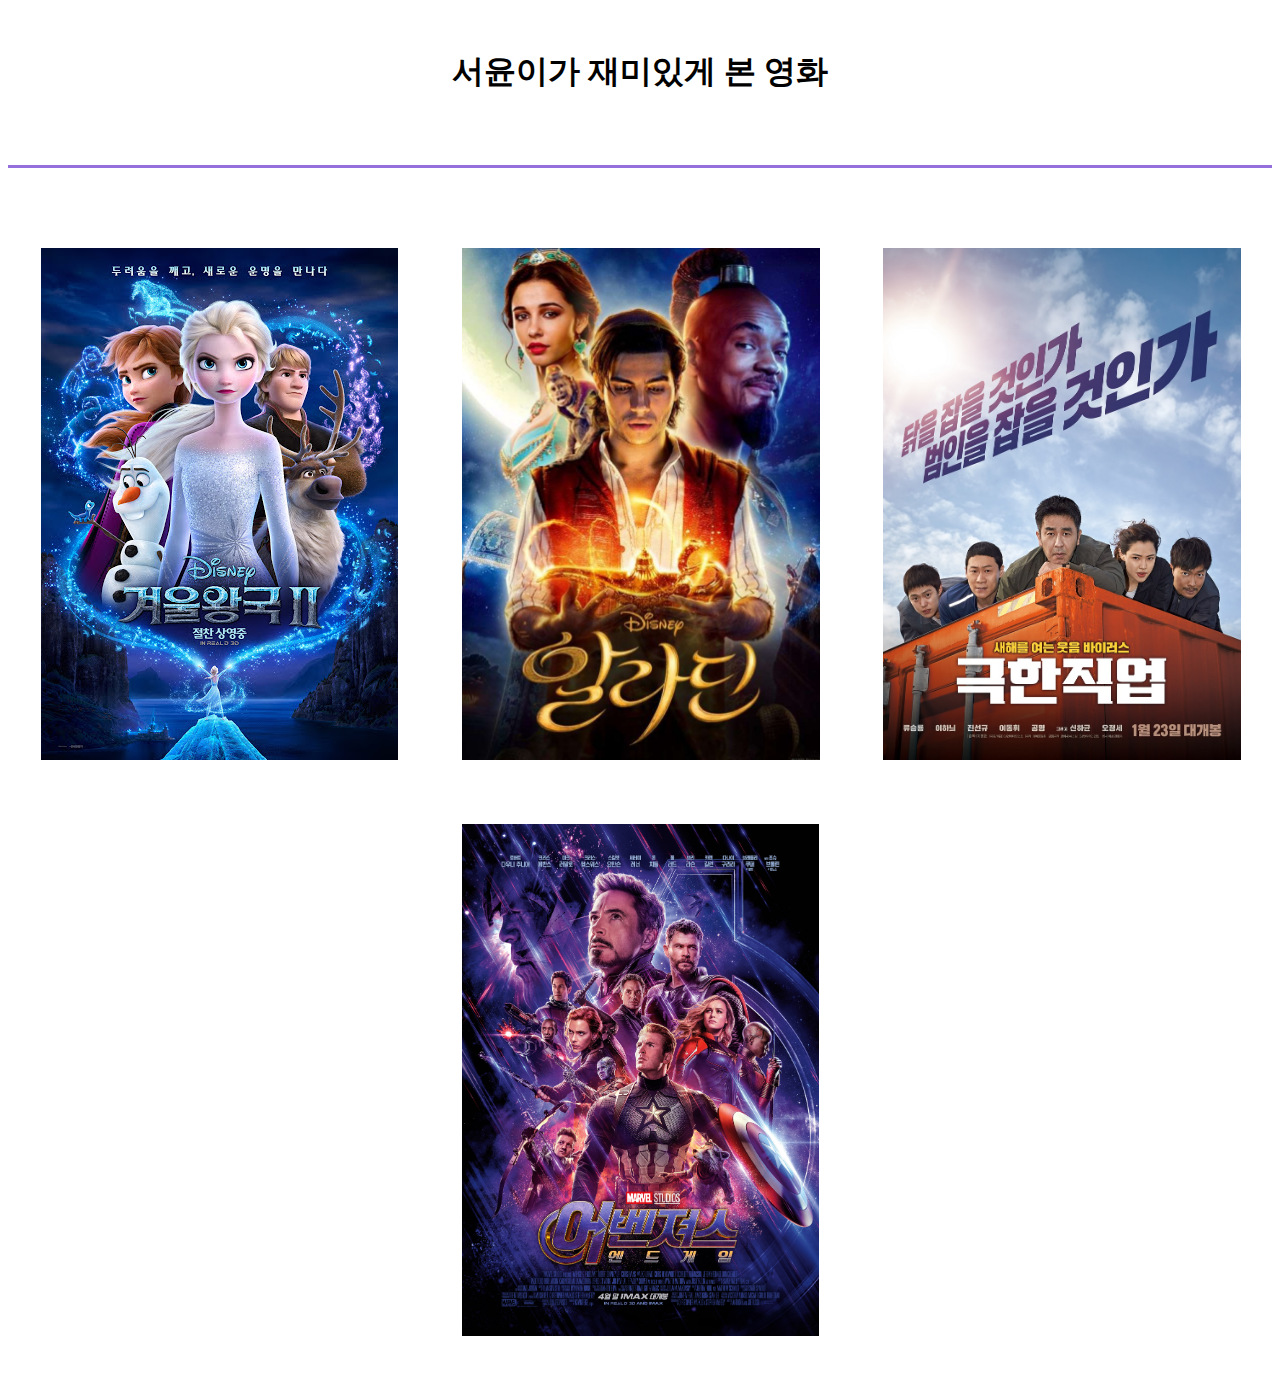
<file: index.html>
<!DOCTYPE html>
<html lang="en" dir="ltr">
  <head>
    <meta charset="utf-8">
    <title>서윤이가 재미있게 본 영화</title>
    <link rel="stylesheet" href="style.css">
  </head>
  <body>
    <header>
      <h1>서윤이가 재미있게 본 영화</h1>
    </header>
    <div class="movies">
      <div class="move">
        <a href="https://www.youtube.com/watch?v=eSEs4B4H-EA&t=2s" target="_blank"><img src="frozen2.jpg" alt="겨울왕국2"></a>
        <div class="middle">
          <div class="text"><h3>겨울왕국2</h3>
            어느 날부턴가 의문의 목소리가 엘사를 부르고, 평화로운 아렌델 왕국을 위협한다.
            트롤은 모든 것은 과거에서 시작되었음을 알려주며 엘사의 힘의 비밀과 진실을 찾아 떠나야 한다고 조언한다.
            위험에 빠진 아렌델 왕국을 구해야만 하는 엘사와 안나는 숨겨진 과거의 진실을 찾아
            크리스토프, 올라프 그리고 스벤과 함께 위험천만한 놀라운 모험을 떠나게 된다.
            자신의 힘을 두려워했던 엘사는 이제 이 모험을 헤쳐나가기에 자신의 힘이 충분하다고 믿어야만 하는데…
            <br>두려움을 깨고 새로운 운명을 만나다!
          </div>
        </div>
      </div>
      <div class="move">
        <a href="https://www.youtube.com/watch?v=KrM3vS5sy2w" target="_blank"><img src="aladdin.jpg" alt="알라딘"></a>
        <div class="middle">
          <div class="text"><h3>알라딘</h3>
          머나먼 사막 속 신비의 아그라바 왕국의 시대.<br>
          좀도둑 ‘알라딘’은 마법사 ‘자파’의 의뢰로 마법 램프를 찾아 나섰다가
          주인에게 세 가지 소원을 들어주는 지니를 만나게 되고,
          자스민 공주의 마음을 얻으려다 생각도 못했던 모험에 휘말리게 되는데…
          </div>
        </div>
      </div>
      <div class="move">
        <a href="https://www.youtube.com/watch?v=BaIRaKXrLPk" target="_blank"><img src="극한직업.jpg" alt="극한직업"></a>
        <div class="middle">
          <div class="text"><h3>극한직업</h3>
            불철주야 달리고 구르지만 실적은 바닥, 급기야 해체 위기를 맞는 마약반!<br>
            더 이상 물러설 곳이 없는 팀의 맏형 고반장은 국제 범죄조직의 국내 마약 밀반입 정황을 포착하고
            장형사, 마형사, 영호, 재훈까지 4명의 팀원들과 함께 잠복 수사에 나선다.<br>
            마약반은 24시간 감시를 위해 범죄조직의 아지트 앞 치킨집을 인수해 위장 창업을 하게 되고,
            뜻밖의 절대미각을 지닌 마형사의 숨은 재능으로 치킨집은 일약 맛집으로 입소문이 나기 시작한다.
            수사는 뒷전, 치킨장사로 눈코 뜰 새 없이 바빠진 마약반에게 어느 날 절호의 기회가 찾아오는데…
            <br>범인을 잡을 것인가, 닭을 잡을 것인가!
          </div>
        </div>
      </div>
      <div class="move">
        <a href="https://www.youtube.com/watch?v=PVP5ZJuI57c" target="_blank"><img src="엔드게임.jpg" alt="엔드게임"></a>
        <div class="middle">
          <div class="text"><h3>어벤져스: 엔드게임</h3>
            인피니티 워 이후 절반만 살아남은 지구
            마지막 희망이 된 어벤져스
            먼저 떠난 그들을 위해 모든 것을 걸었다!
            <br>위대한 어벤져스
            운명을 바꿀 최후의 전쟁이 펼쳐진다!
          </div>
        </div>
      </div>


    </div>

  </body>
</html>
</file>
<file: style.css>
header{
  text-align: center;
  margin-top: 50px;
  margin-bottom: 50px;
  padding-bottom: 50px;
  border-bottom: 3px solid mediumpurple;
}

img{
  height: 512px;
}

.movies{
  text-align: center;
}

.move{
  position: relative;
  display: inline-block;
  margin: 30px;
  width: 357px;
  text-align: center;
}

.middle{
  opacity: 0;
  position: absolute;
  top: 30%;
  bottom: 50%;
}

.move:hover img{
  opacity: 0.2;
}

.move:hover .middle{
  opacity: 1.0;
}
</file>
